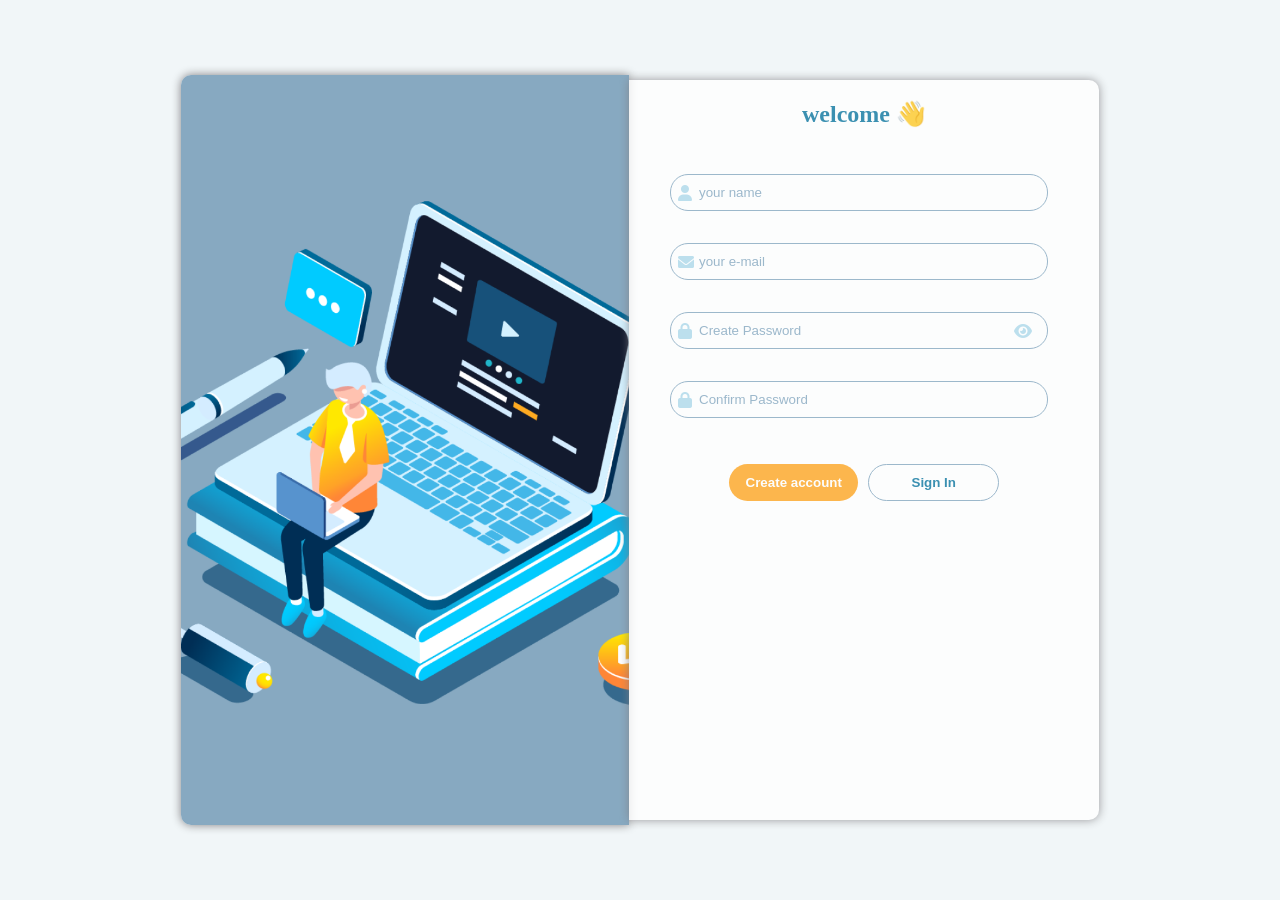
<file: index.html>
<!DOCTYPE html>
<html lang="en">
  <head>
    <meta charset="UTF-8" />
    <meta name="viewport" content="width=device-width, initial-scale=1.0" />
    <title>register</title>
    <link rel="stylesheet" href="css/form.css" />
    <link
      rel="stylesheet"
      href="https://cdnjs.cloudflare.com/ajax/libs/font-awesome/6.0.0-beta3/css/all.min.css"
    />
  </head>
  <body>
    <div class="container" style="height: 100vh">
      <div class="img"></div>
      <!--  -->
      <form id="form">
        <h1>welcome <span class="wave">👋</span></h1>
        <div class="input-container">
          <div class="input-wrapper">
            <input
              class="input"
              type="text"
              id="name"
              name="name"
              placeholder="your name"
            />
            <i class="fas fa-user"></i>
          </div>
          <div class="input-wrapper">
            <input
              class="input"
              type="text"
              id="email"
              name="email"
              placeholder="your e-mail"
            />
            <i class="fas fa-envelope"></i>
          </div>
          <div class="input-wrapper wrapper">
            <i class="fas fa-eye eye-icon" id="toggle-password"></i>

            <input
              class="input"
              type="password"
              id="password"
              name="password"
              minlength="8"
              placeholder="Create Password"
            />
            <i class="fas fa-lock"></i>
          </div>
          <div class="input-wrapper">
            <input
              class="input"
              type="password"
              id="confirmPassword"
              name="confirmPassword"
              placeholder="Confirm Password"
            />
            <i class="fas fa-lock"></i>
          </div>
          <div class="btns">
            <input type="submit" value="Create account" />
            <input type="submit" value="Sign In" />
          </div>
        </div>
      </form>
    </div>
    <script src="js/form.utils.js" type="module"></script>
    <script src="js/register.js" type="module"></script>
  </body>
</html>
</file>
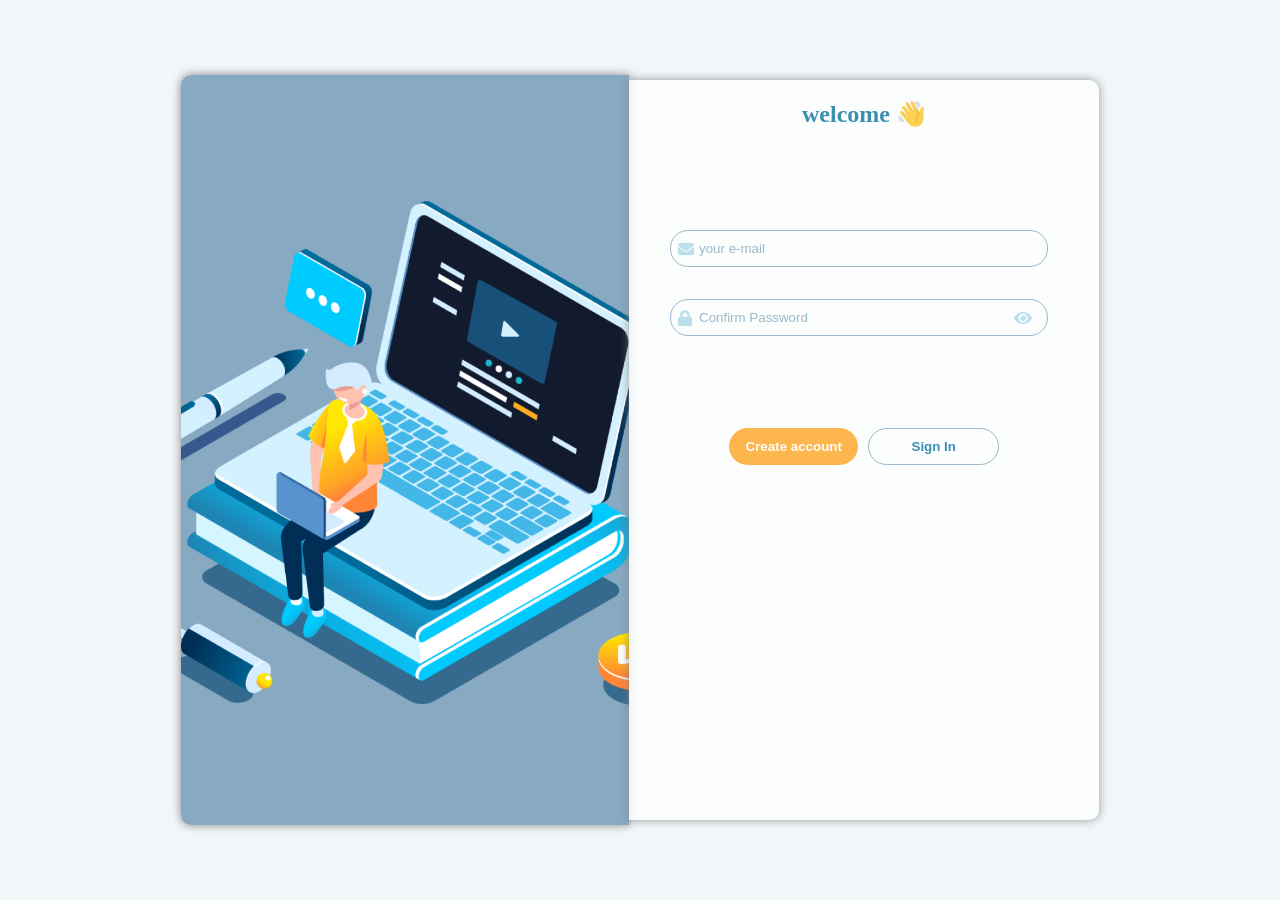
<file: login.html>
<!DOCTYPE html>
<html lang="en">
<head>
    <meta charset="UTF-8">
    <meta name="viewport" content="width=device-width, initial-scale=1.0">
    <title>login</title> 
    <link rel="stylesheet" href="css/form.css">  
    <link href="https://cdnjs.cloudflare.com/ajax/libs/font-awesome/5.15.4/css/all.min.css" rel="stylesheet">

<style>
.input-container{
  display: flex;
  flex-direction: column;
  justify-content: center;
  height: 230px;
}
</style>
</head> 
<body>
  <div class="container" style="height: 100vh;">
    <div class="img">
    </div> 
    <!--  -->
      <form id="form" >
          <h1>welcome <span class="wave">👋</span>  </h1>
          <div class="input-container">
            <div class="input-wrapper">
              <input class="input" type="text" id="email" name="email" placeholder="your e-mail"> 
              <i class="fas fa-envelope"></i>
            </div>

            <div class="input-wrapper wrapper">
              <i class="fas fa-eye eye-icon" id="toggle-password"></i>
              <input
                class="input"
                type="password"
                id="password"
                name="password"
                placeholder="Confirm Password"
              />
              <i class="fas fa-lock"></i>
  
            </div>
          </div>
    
        <div class="btns">
          <input type="submit" value="Create account"></input>
          <input type="submit" value="Sign In" ></input>
        </div>
    </form>
  
   </div>
   <script src="js/form.utils.js" type="module"></script>
     <script src="js/login.js" type="module"></script>
</body>
</html>

<div class="container ">
</file>
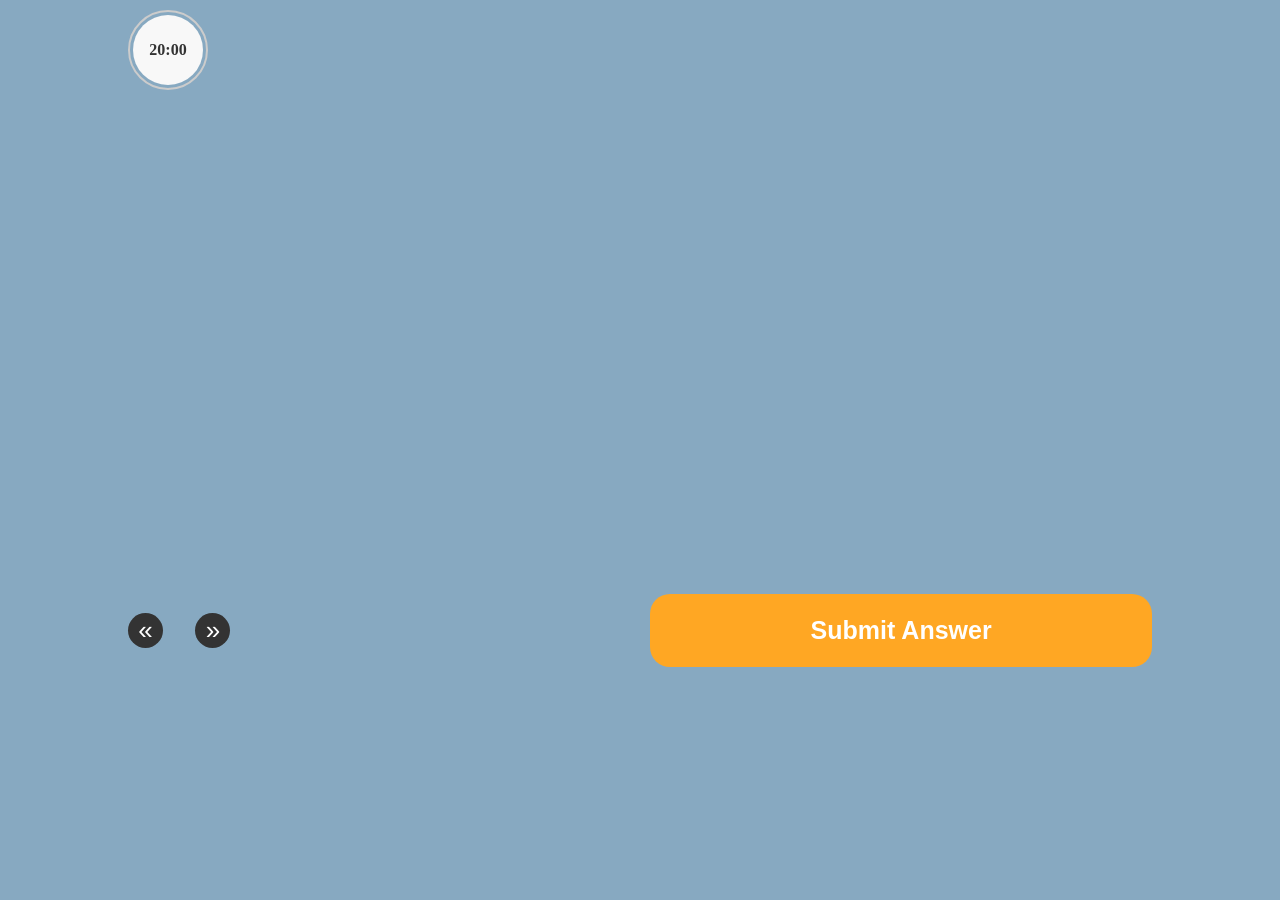
<file: questions.html>
<!DOCTYPE html>
<html lang="en">
  <head>
    <meta charset="UTF-8" />
    <meta name="viewport" content="width=device-width, initial-scale=1.0" />
    <title>Quiz</title>
    <link rel="stylesheet" href="css/quiz.css" />
  </head>
  <body>
    <header>
      <div class="outer-circle">
        <div class="inner-circle">
          <span id="time">00:00</span>
        </div>
      </div>

    </header>
    <!--  -->
    <section>
      <div class="question-info">
        <p class="question-count"></p>
        <div id="questions"></div>
      </div>
      <!--  -->
      <div id="answersContainer" class="answers"></div>
    </section>

    <footer>
      <div class="arrow-container">
        <button id="prev">&laquo;</button>
        <button id="next">&raquo;</button>
      </div>
      <div class="submit">
        <button type="submit">Submit Answer</button>
      </div>
    </footer>

    <script src="js/quiz.js"></script>
    <script src="js/timer.js"></script>
  </body>
</html>
</file>
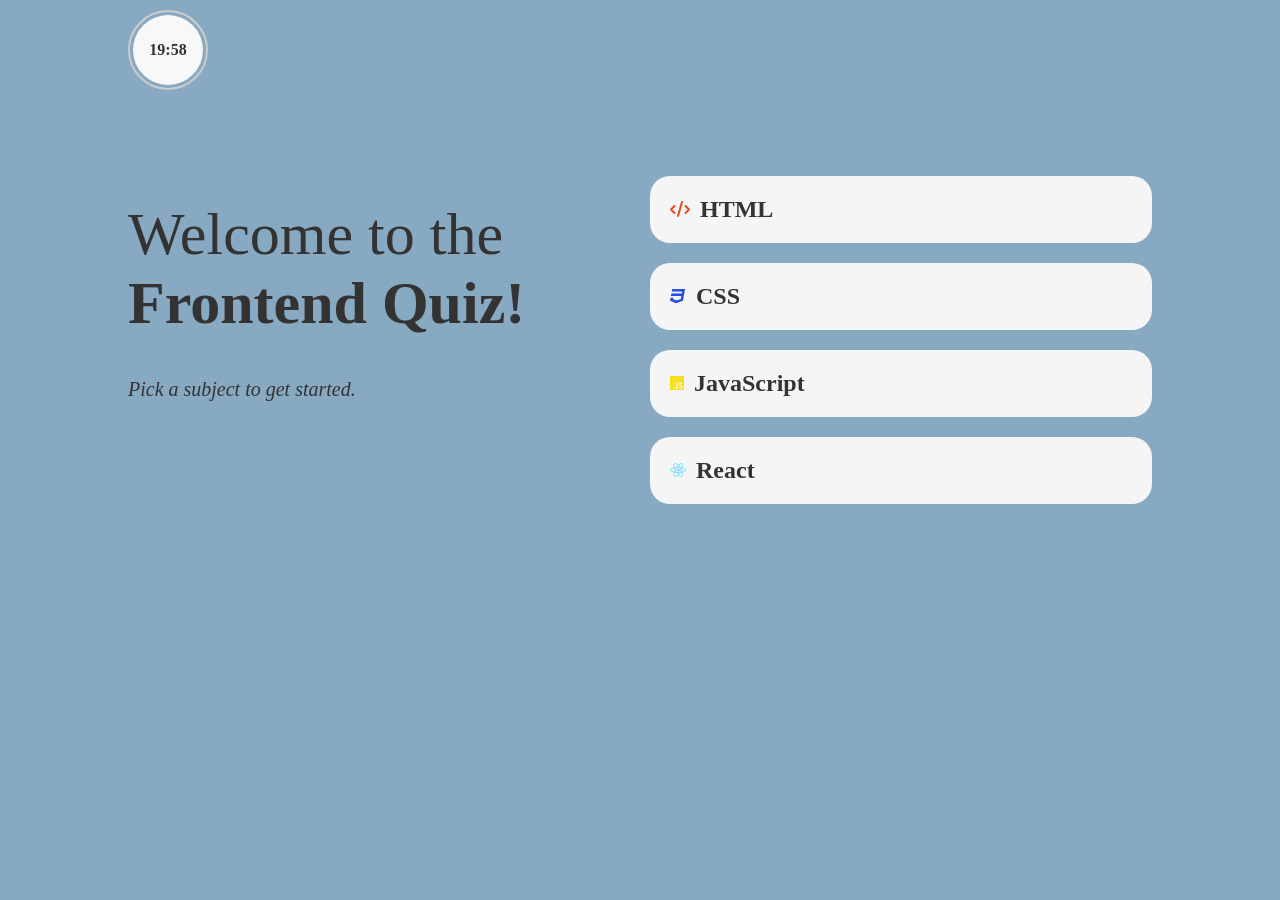
<file: quiz.html>
<!DOCTYPE html>
<html lang="en">
  <head>
    <meta charset="UTF-8" />
    <meta name="viewport" content="width=device-width, initial-scale=1.0" />
    <title>Frontend Quiz</title>
    <link rel="stylesheet" href="css/quiz.css" />
    <link
      rel="stylesheet"
      href="https://cdnjs.cloudflare.com/ajax/libs/font-awesome/6.0.0-beta3/css/all.min.css"
    />
  </head>
  <body>
    <div class="container">
      <header>
        <div class="outer-circle">
          <div class="inner-circle">
            <span id="time">00:00</span>
          </div>
        </div>
      </header>

      <section>
        <div class="text">
          <div>
            Welcome to the
            <p>Frontend Quiz!</p>
          </div>
          <p>Pick a subject to get started.</p>
        </div>

        <!--  -->

        <div class="categories">
          <div id="html">
            <span
              ><i style="color: #e34c26" class="fa-solid fa-code fa-fade"></i
            ></span>
            <h2>HTML</h2>
          </div>
          <div id="css">
            <span
              ><i style="color: #264de4" class="fa-brands fa-css3 fa-fade"></i
            ></span>
            <h2>CSS</h2>
          </div>
          <div id="js">
            <span
              ><i style="color: #f7df1e" class="fa-brands fa-js fa-fade"></i
            ></span>
            <h2>JavaScript</h2>
          </div>
          <div id="react">
            <span
              ><i style="color: #61dafb" class="fa-brands fa-react fa-fade"></i
            ></span>
            <h2>React</h2>
          </div>
        </div>
      </section>
    </div>
    <script src="js/startExam.js"></script>
    <script src="js/quiz.js"></script>
    <script src="js/timer.js"></script>
  </body>
</html>
</file>
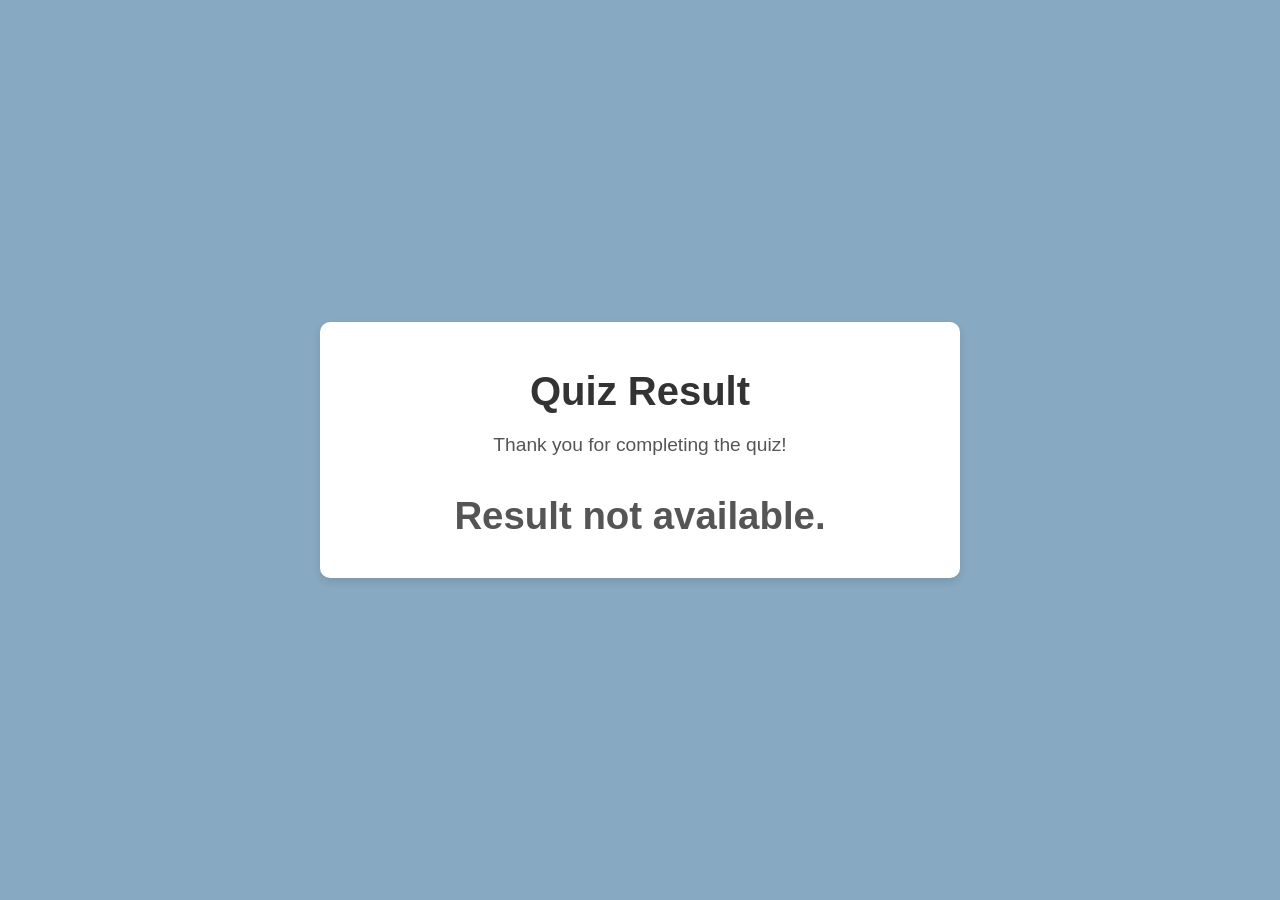
<file: result.html>
<!DOCTYPE html>
<html lang="en">
  <head>
    <meta charset="UTF-8" />
    <meta name="viewport" content="width=device-width, initial-scale=1.0" />
    <title>Results</title>
    <style>
      body {
        display: flex;
        justify-content: center;
        align-items: center;
        background-color: #87a9c1;
        height: 100vh;
        font-family: "Arial", sans-serif;
        margin: 0;
      }
      .results-container {
        text-align: center;
        background-color: #ffffff;
        border-radius: 10px;
        box-shadow: 0 4px 8px rgba(0, 0, 0, 0.1);
        padding: 20px;
        width: 80%;
        max-width: 600px;
      }
      .results-container h1 {
        font-size: 2.5em;
        color: #333;
        margin-bottom: 20px;
      }
      .results-container p {
        font-size: 1.2em;
        color: #555;
        margin-bottom: 20px;
      }
      .results-container .score {
        font-size: 2em;
        font-weight: bold;
        margin-bottom: 20px;
      }
      .results-container button {
        background-color: #ffa723;
        color: white;
        border: none;
        border-radius: 5px;
        padding: 10px 20px;
        font-size: 1em;
        cursor: pointer;
        transition: background-color 0.3s;
      }
      .results-container button:hover {
        opacity: 0.9;
      }
    </style>
  </head>
  <body>
    <div class="results-container">
      <h1>Quiz Result</h1>
      <p>Thank you for completing the quiz!</p>
      <p class="score"></p>
    </div>

    <script>
      const quizResult = localStorage.getItem("counter");
      const fullName = localStorage.getItem("fullName");
      const score = document.querySelector(".score");
      if (quizResult !== null) {
        score.innerHTML = `${fullName} your score: <span id="score">${quizResult}</span> / 20`;
        
      } else {
        score.innerHTML = "<p>Result not available.</p>";
      }
    </script>
  </body>
</html>
</file>
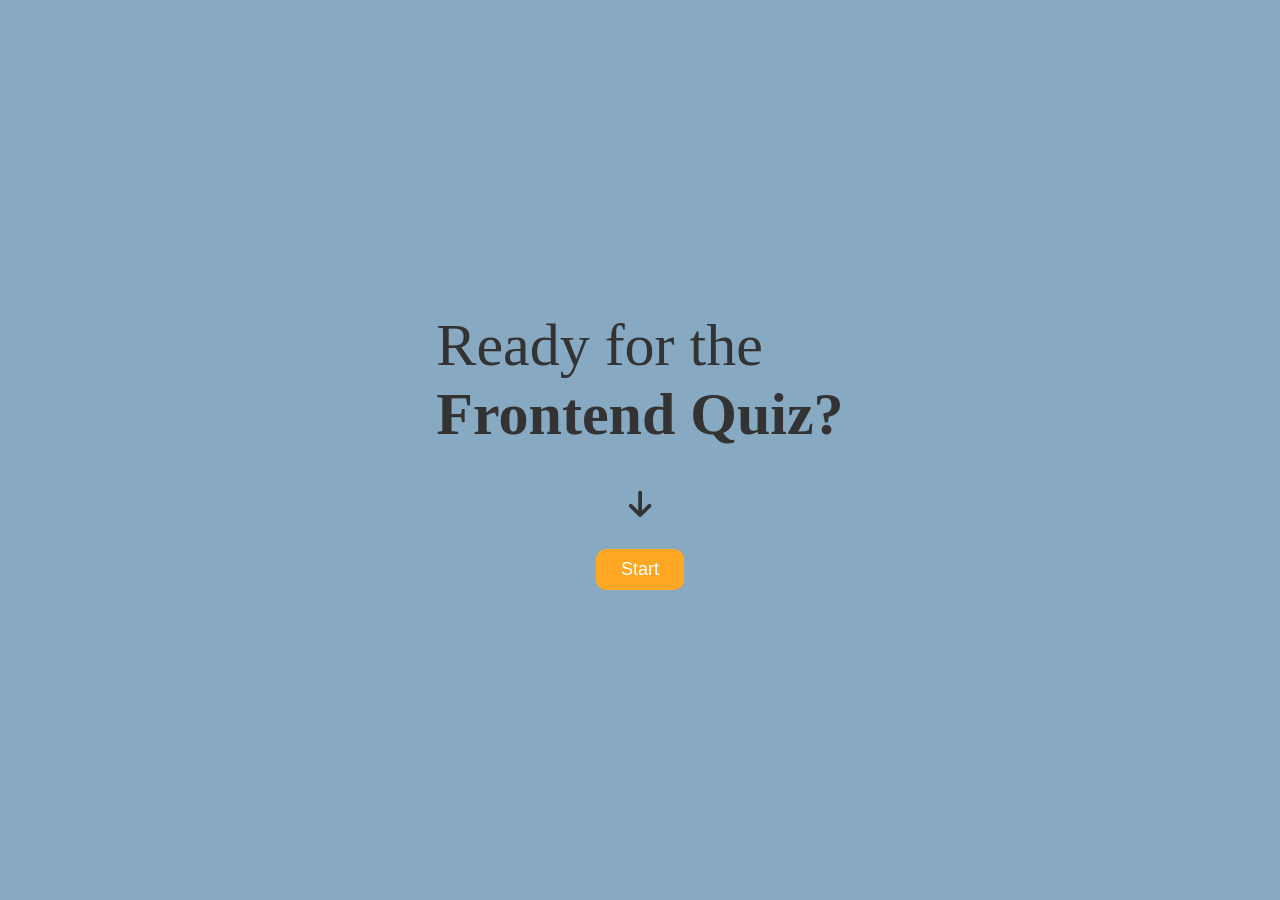
<file: startExam.html>
<!DOCTYPE html>
<html lang="en">
  <head>
    <meta charset="UTF-8" />
    <meta name="viewport" content="width=device-width, initial-scale=1.0" />
    <title>start Quiz</title>
    <link rel="stylesheet" href="css/quiz.css" />
    <link
      rel="stylesheet"
      href="https://cdnjs.cloudflare.com/ajax/libs/font-awesome/6.0.0-beta3/css/all.min.css"
    />
  </head>
  <body>
    <div class="message">
      <div>
        Ready for the
        <p>Frontend Quiz?</p>
      </div>
      
      <i class="fas fa-arrow-down arrow-down"></i>
    <button class="start-button">Start</button>
     </div>
  </div>
    <script src="js/startExam.js"></script>
  </body>
</html>
</file>
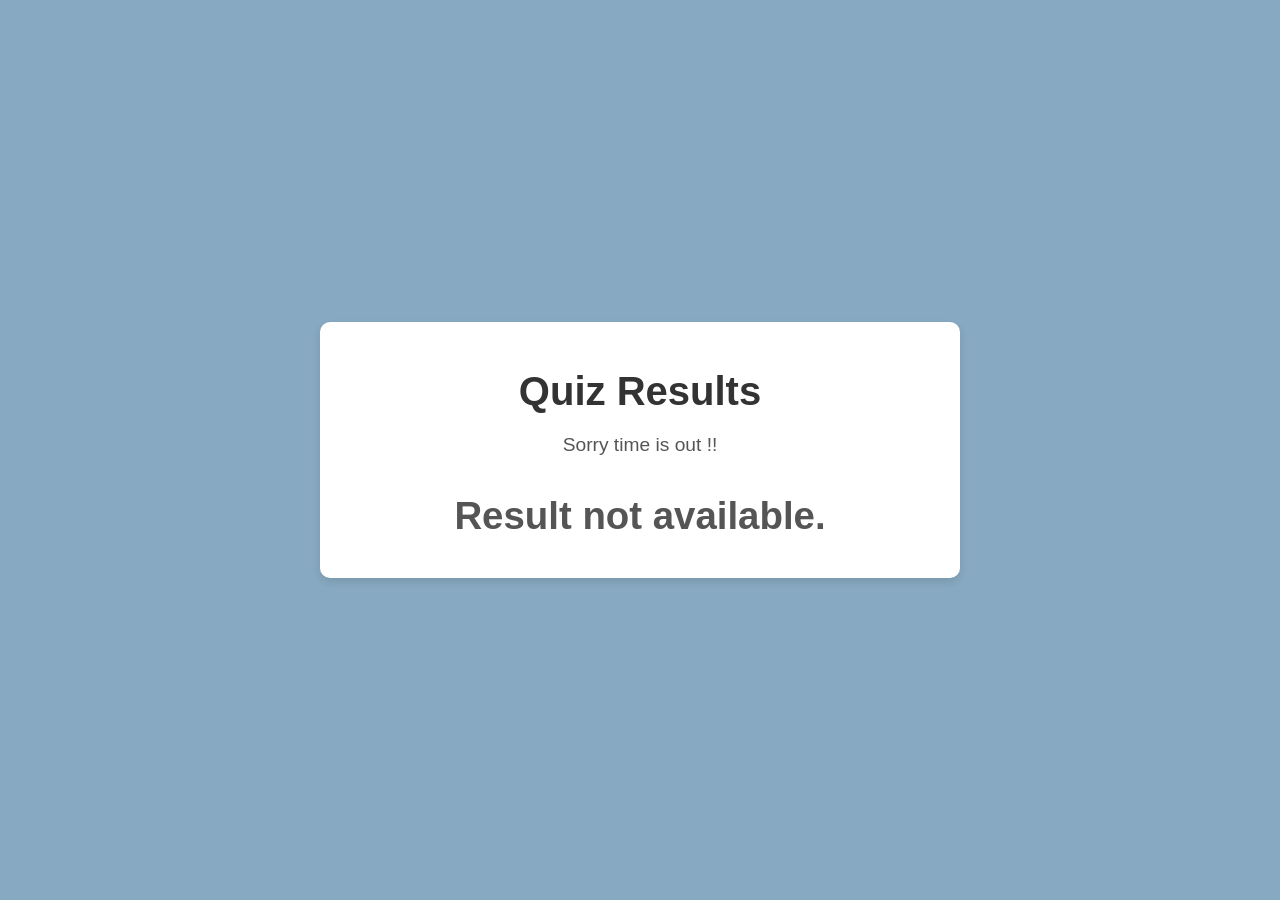
<file: timeout.html>
<!DOCTYPE html>
<html lang="en">
  <head>
    <meta charset="UTF-8" />
    <meta name="viewport" content="width=device-width, initial-scale=1.0" />
    <title>Document</title>

  </head>
  <style>
    body {
      display: flex;
      justify-content: center;
      align-items: center;
      background-color: #87a9c1;
      height: 100vh;
      font-family: "Arial", sans-serif;
      margin: 0;
    }
    .results-container {
      text-align: center;
      background-color: #ffffff;
      border-radius: 10px;
      box-shadow: 0 4px 8px rgba(0, 0, 0, 0.1);
      padding: 20px;
      width: 80%;
      max-width: 600px;
    }
    .results-container h1 {
      font-size: 2.5em;
      color: #333;
      margin-bottom: 20px;
    }
    .results-container p {
      font-size: 1.2em;
      color: #555;
      margin-bottom: 20px;
    }
    .results-container .score {
      font-size: 2em;
      font-weight: bold;
      margin-bottom: 20px;
    }

  </style>
</head>
<body>
  <div class="results-container">
    <h1>Quiz Results</h1>
    <p>Sorry time is out !!</p>
    <p class="score"></p>
  </div>

  <script>
    const quizResult = localStorage.getItem("counter");
    const fullName = localStorage.getItem("fullName");
    const score = document.querySelector(".score");
    if (quizResult !== null) {
      score.innerHTML = `${fullName} your score: <span id="score">${quizResult}</span> / 20`;
    } else {
      score.innerHTML = "<p>Result not available.</p>";
    }
    </script>
  </body>
</html>
</file>
<file: css/form.css>
* {
  margin: 0;
  padding: 0;
}
body{
  background-color: #f1f6f8;
}
.container {
  display: flex;
  justify-content: center;
  align-items: center;
}

.img {
  width: 35%;
  height: 83.3vh;
  background-image: url("../imges/What-Is-Online-Exam.png");
  background-size: cover;
  background-position: center;
  box-shadow: 0 0 10px rgb(130, 128, 132);
  border-top-left-radius: 10px;
  border-bottom-left-radius: 10px;
}

h1 {
  color: #0e77a0;
  text-align: center;
  font-size: 24px;
  margin-top: 10px;
}

form {
  opacity: 0.8;
  padding: 10px;
  width: 450px;
  box-shadow: 0 0 10px rgb(130, 128, 132);
  color: #ffffff;
  font-size: 18px;
  font-weight: 900;
  height: 80vh;
  border-top-right-radius: 10px;
  border-bottom-right-radius: 10px;
  background: white;
}
.input-wrapper {
  position: relative;
  width: 75%;
  margin-left: 25px;
  margin-top: 10px;
  padding: 6px;

}
.input-wrapper i {
  position: absolute;
  left: 14px;
  top: 45%;
  color: #a9d7e9ed;
  font-size: 16px;
  
}
input {
  width: 100%;
  padding: 10px;
  border-radius: 18px;
  border: 1px solid #87a9c1;
  margin-top: 10px;
  outline: none;
  color: #87a9c1;
  padding-left: 28px;

}
input::placeholder {
  color: #87a9c1;
}
.input-container {
  margin-top: 30px;
}


.wrapper .eye-icon{
  left: 100%;
  cursor: pointer;
}

.btns {
  display: flex;
  width: 60%;
  margin: auto;
  gap: 10px;
  margin-top: 30px;
}
input[type="submit"] {
  background-color: #ffa723;
  color: #ffffff;
  padding: 10px;
  border: none;
  border-radius: 20px;
  cursor: pointer;
  font-weight: bold;
}

input[type="submit"]:last-child {
  border: 1px solid #87a9c1;
  background: transparent;
  color: #0e77a0;
}

.error-message {
  color: red;
  position: absolute;
  font-size: 16px;
  margin-top: 8px;
margin-left: 4px;
}
.loginForm {
  height: 380px;
  display: flex;
  margin-top: 120px;
}
/* error in the second form */
#error {
  color: rgb(255, 13, 13);
  font-size: 18px;
}
p{
  color: red;
}


.wave {
  animation-name: wave-animation;  
  animation-duration: 2.5s;        
  animation-iteration-count: infinite;  
  transform-origin: 70% 70%;       
  display: inline-block;
}

@keyframes wave-animation {
    0% { transform: rotate( 0.0deg) }
   10% { transform: rotate(14.0deg) }  
   20% { transform: rotate(-8.0deg) }
   30% { transform: rotate(14.0deg) }
   40% { transform: rotate(-4.0deg) }
   50% { transform: rotate(10.0deg) }
   60% { transform: rotate( 0.0deg) }  
  100% { transform: rotate( 0.0deg) }
}

@media (max-width: 1040px) {

  .img {
    display: none;
  }
  form{
    border-radius: 10px;
  }
}
</file>
<file: css/quiz.css>
* {
  padding: 0;
  margin: 0;
  box-sizing: border-box;
}
body {
  background-color: #87a9c1;
  color: #333333;
}
.message {
  width: 100%;
  display: flex;
  flex-direction: column;
  align-items: center;
  justify-content: center;
  gap: 10px;
  height: 100vh;
  font-size: 60px;
}
.message p {
  font-weight: bold;
}
.message button {
  background-color: #ffa723;
  color: #ffffff;
  padding: 10px 25px;
  border: none;
  border-radius: 10px;
  cursor: pointer;
  margin-top: 20px;
  font-size: 18px;
}

.arrow-down {
  font-size: 30px;
  color: #333333;
  animation: moveDown 2s infinite;
  margin-top: 30px;
}

@keyframes moveDown {
  0% {
    transform: translateY(0);
  }
  50% {
    transform: translateY(10px);
  }
  100% {
    transform: translateY(0);
  }
}

header {
  display: flex;
  justify-content: space-between;
  align-items: center;
  margin: auto;
  width: 80%;
  height: 100px;
}
/* timer */
.outer-circle {
  position: relative;
  width: 80px;
  height: 80px;
  border: 2px solid #ccc;
  border-radius: 50%;
  display: flex;
  justify-content: center;
  align-items: center;
}

.inner-circle {
  position: absolute;
  width: 70px;
  height: 70px;
  border: 1px solid transparent;
  border-radius: 50%;
  background-color: rgb(248, 248, 248);
  display: flex;
  justify-content: center;
  align-items: center;
}

#time {
  font-size: 16px;
  color: #333;
  font-weight: bold;
}

/*exam  */

section {
  display: flex;
  justify-content: space-between;
  align-items: center;
  width: 80%;
  gap: 20px;
  margin: auto;
  height: 400px;
}
section .text,
.categories {
  width: 80%;
}

section .answers,
.question-info {
  width: 100%;
}

.text,
.questions {
  display: flex;
  flex-direction: column;
  gap: 40px;
}

.text div {
  font-size: 60px;
}
.text div p {
  font-weight: bold;
}
.text > p {
  font-size: 20px;
  font-style: italic;
}
.categories,
.answers {
  display: flex;
  flex-direction: column;
  gap: 20px;
  margin-top: 80px;
}
.categories div,
.answers div {
  background-color: #f5f5f5;
  display: flex;
  gap: 10px;
  padding: 20px;
  align-items: center;
  border-radius: 20px;
  cursor: pointer;
}

.answers div {
  padding: 22px;
  border: 2px solid transparent;
}
.question-info {
  margin-bottom: 140px;
}
.question-info p {
  font-size: 30px;
  font-style: italic;
}
.question-info div {
  font-size: 30px;
  margin-top: 30px;
  font-weight: bold;
}

.char {
  width: 40px;
  padding: 2px;
  font-weight: bold;
  font-size: 24px;
  background-color: #e1e8ee;
  text-align: center;
  line-height: 40px;
  border-radius: 5px;
  color: #414141;
}
.answers div:not(.selected):hover .char {
  color: #f59e1b;
  background-color: #e6ceac;
}
footer {
  width: 80%;
  display: flex;
  justify-content: space-between;
  align-items: center;
  margin: auto;
  margin-top: 80px;
  height: 100px;
}
footer .submit {
  width: 49%;
}
footer .submit button {
  width: 100%;
  border: 0;
  padding: 22px;
  border-radius: 20px;
  cursor: pointer;
  font-size: 25px;
  font-weight: bold;
  background-color: #ffa723;
  color: #ffffff;
}
footer .submit button:hover {
  opacity: 0.9;
}

.arrow-container {
  display: flex;
  justify-content: space-between;
  width: 10%;
}
#prev,
#next {
  font-size: 26px;
  border: 0;
  width: 35px;
  height: 35px;
  text-align: center;
  background-color: #333;
  color: white;
  cursor: pointer;
  transition: all 0.3s ease;
  border-radius: 50%;
}

#prev:hover,
#next:hover {
  background-color: #f59e1b;
  transform: scale(1.2);
}
div.selected {
  border: 2px solid #f59e1b;
}
p.active {
  color: #ffffff;
  background: #f59e1b;
}

@media (max-width: 575.98px) {
  section {
    flex-direction: column;
  }
  section .text,
  .categories {
    width: 100%;
  }
  section .categories {
    margin-top: 20px;
    padding: 16px 0;
  }
  .text div {
    font-size: 40px;
  }
  #questions{
    font-size: 18px;
  }

  .answers,
  .question-info {
    margin: 10px;
  }
  .answers div {
    width: 100%;
    font-size: 11px;
    font-weight: bold;
    padding: 12px;
  }
  footer {
    margin-top: 160px;
    width: 100%;
    flex-direction: column-reverse;
    gap: 10px;

  }
  footer .submit {
    width: 80%;
  }
  footer .submit button {
    width: 100%;
    font-size: 20px;
    padding:18px ;

  }
  .arrow-container {
    width: 80%;
    padding: 10px;
  }
}


@media (min-width: 576px) and (max-width: 1024px) {
  section {
    flex-direction: column;
  }
  section .text,
  .categories {
    width: 100%;
  }
  section .categories {
    margin-top: 20px;
    padding: 16px 0;
  }
  #questions{
    font-size: 20px;
  }

  .answers,
  .question-info {
    margin: 10px;
  }
  .answers div {
    font-size: 14px;
  }

  footer {
    margin-top: 240px;
    width: 100%;
    flex-direction: column-reverse;
    gap: 10px;

  }
  footer .submit {
    width: 80%;
    margin-bottom: -20px;

  }
  footer .submit button {
    width: 100%;
    font-size: 20px;

  }
  .arrow-container {
    width: 80%;
    padding: 20px;

  }

}
</file>
